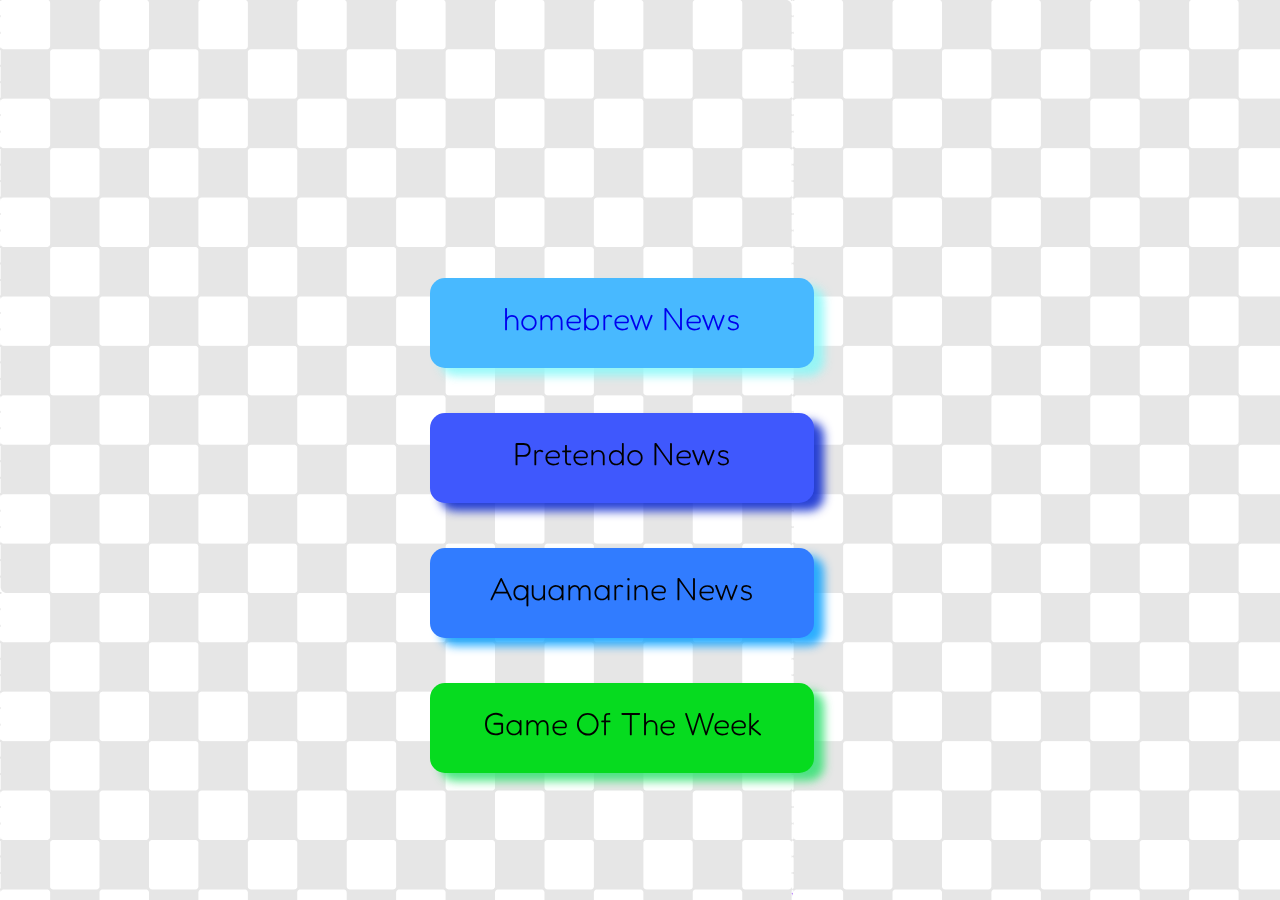
<file: index.html>
<!DOCTYPE html>
<html lang="en">
<head>
    <meta charset="UTF-8">
    <link rel="stylesheet" href="main.css">
    <meta name="viewport" content="width=device-width, initial-scale=1.0">
    <link rel="preconnect" href="https://fonts.googleapis.com">
    <link rel="preconnect" href="https://fonts.gstatic.com" crossorigin>
    <link href="https://fonts.googleapis.com/css2?family=Fredoka:wght@300..700&display=swap" rel="stylesheet">

</head>

<body style="background:url('./background.png')">

    <div class="checked-board">
        <!-- Content goes here -->
    </div>

<a href="homebrewnews.html">
<div class="menu">
    <h1 class="hy1">homebrew News</h1>  
</div>
</a>
<div class="menu1">
    <h1 class="hy1">Pretendo News</h1>
</div>
<div class="menu2">
    <h1 class="hy2">Aquamarine News</h1>
</div>
<div class="menu3">
    <h1 class="hy3">Game Of The Week</h1>
</div>

</body>
</html>
</file>
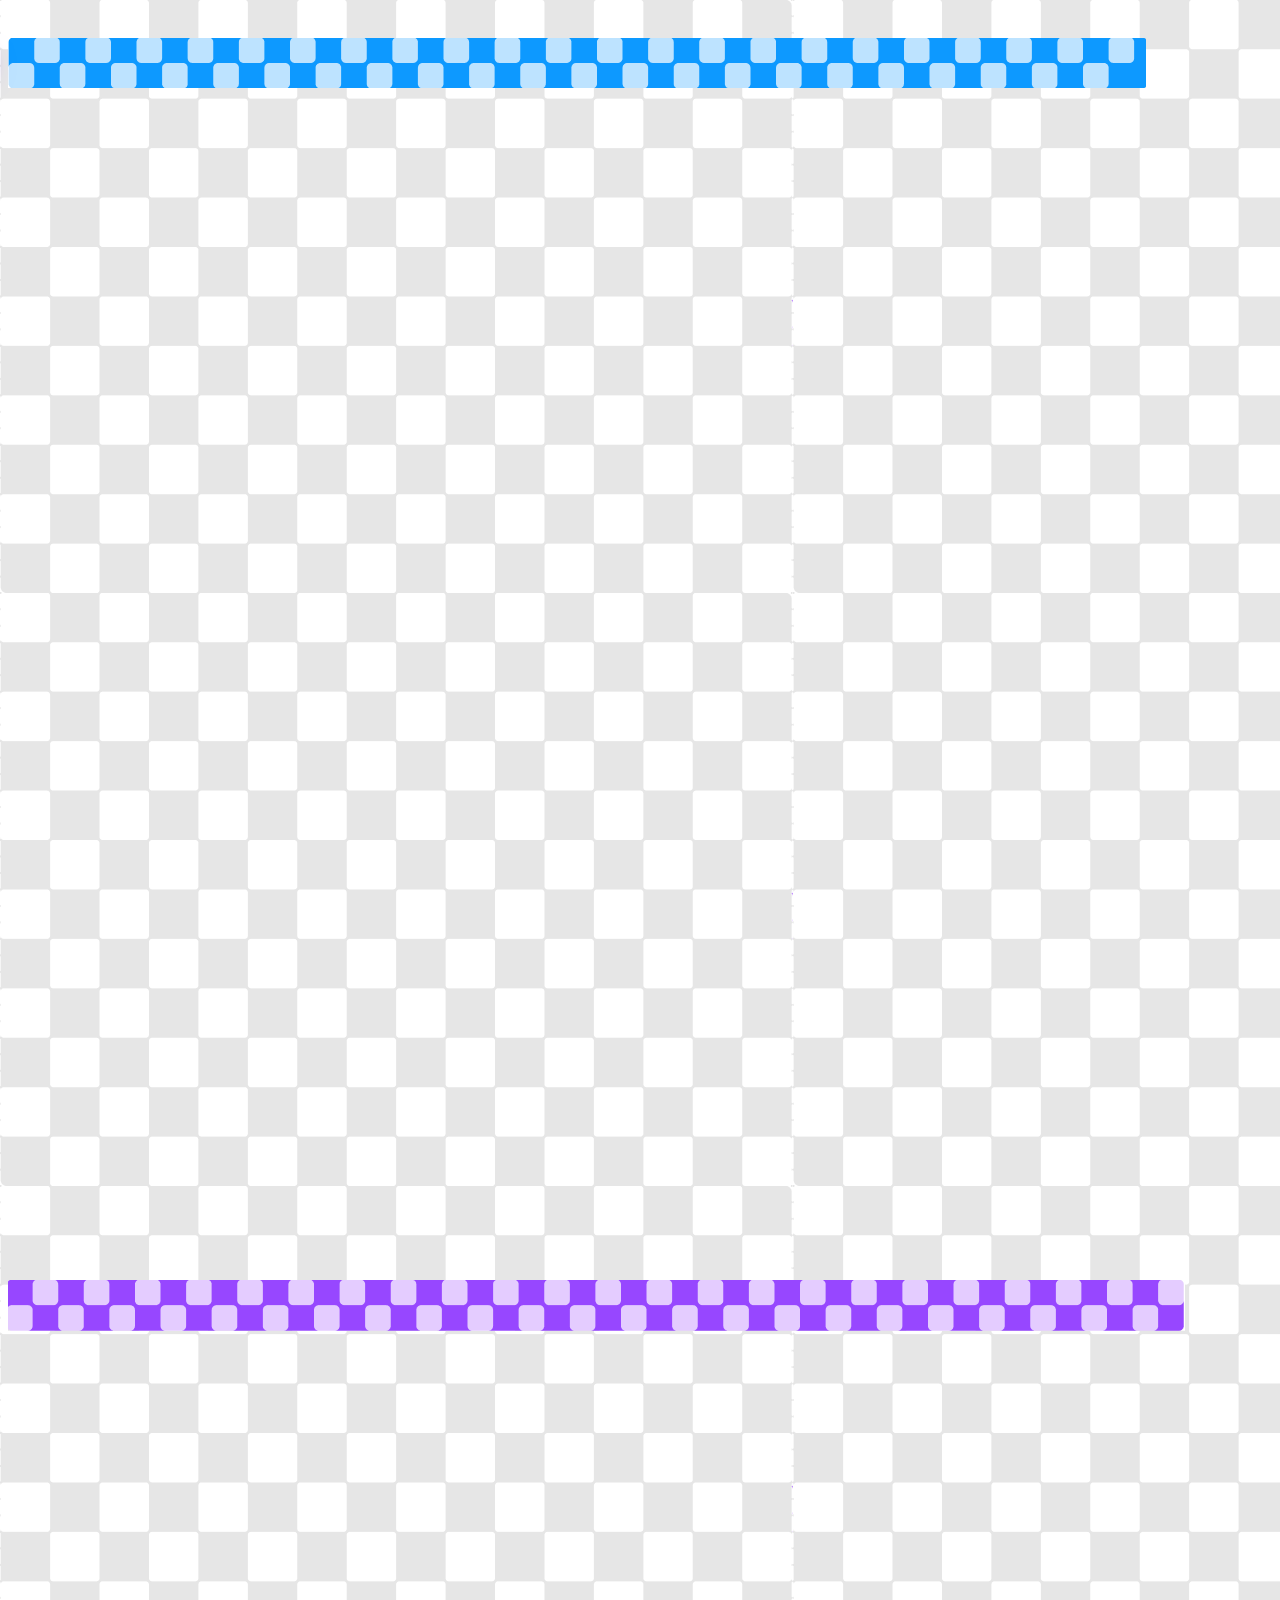
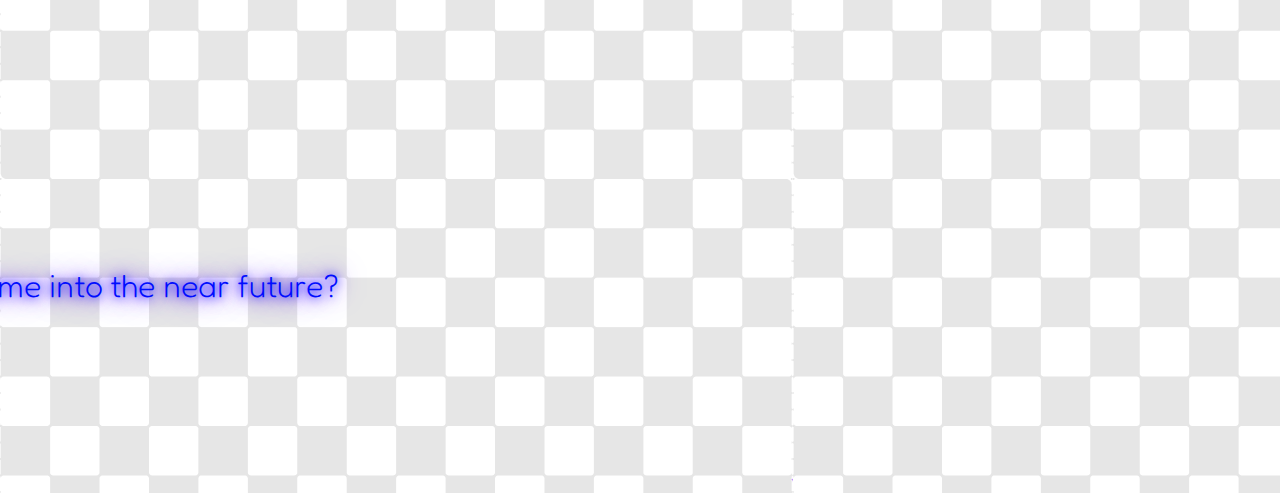
<file: homebrewnews.html>
<!DOCTYPE html>
<html lang="en">
<head>
    <meta charset="UTF-8">
    <link rel="stylesheet" href="">
    <meta name="viewport" content="width=device-width, initial-scale=1.0">
    <link rel="stylesheet" href="homebrewnews.css">
    <link rel="preconnect" href="https://fonts.googleapis.com">
<link rel="preconnect" href="https://fonts.gstatic.com" crossorigin>
<link href="https://fonts.googleapis.com/css2?family=Fredoka:wght@300..700&display=swap" rel="stylesheet">
</head>

<body background="background.png">

    <div class="titlebar">
        <img src="titlebar.png" alt="Example PNG Image">
        <h1 class="hy1">Newest Releases</h1>

    </div>

<h1>


</h1>

 <div class="titlebar2">
        <img src="purple.png" alt="Example PNG Image">
        <h1 class="hy2">what's prone to come into the near future?</h1>

    </div>




</body>
</file>
<file: main.css>
.body {
    background-size: 200vh; /* Adjusts the size of the background image */
    height: 100vh; /* 100% of the viewport height */
    margin: 0;
    overflow-y: auto; /* Enable vertical scrolling */
    display: flex;
    justify-content: center;
    align-items: center;
}


.menu{
    display: center;
    justify-content: center;
    align-items: center;
    height: 10vh;
    width: 30%;
    background-color: #48b9ff;
    position: fixed;
    z-index: 1000;
    margin-top: 30vh;
    margin-bottom: 50vh;
    margin-right: 50%;
    margin-left: 33%;
    border-radius: 15px ;
    box-shadow: 10px 8px 10px #85f8f8d6 ;

}
.menu :hover {
    transform: scale(1.1); /* Scale up the box by 10% when hovered */
}
.menu1{
    display: center;
    justify-content: center;
    align-items: center;
    height: 10vh;
    width: 30%;
    background-color: #3f58fd;
    position: fixed;
    z-index: 1000;
    margin-top: 45vh;
    margin-bottom: 50vh;
    margin-right: 50%;
    margin-left: 33%;
    border-radius: 15px ;
    box-shadow: 10px 8px 10px #011fcdd6 ;

}
.menu2{
    display: center;
    justify-content: center;
    align-items: center;
    height: 10vh;
    width: 30%;
    background-color: #317cff;
    position: fixed;
    z-index: 1000;
    margin-top: 60vh;
    margin-bottom: 50vh;
    margin-right: 50%;
    margin-left: 33%;
    border-radius: 15px ;
    box-shadow: 10px 8px 10px #049fffd6 ;

}
.menu3{
    display: center;
    justify-content: center;
    align-items: center;
    height: 10vh;
    width: 30%;
    background-color: #06db1f;
    position: fixed;
    z-index: 1000;
    margin-top: 75vh;
    margin-bottom: 50vh;
    margin-right: 50%;
    margin-left: 33%;
    border-radius: 15px ;
    box-shadow: 10px 8px 10px #2ce16ed6 ;

}

.hy{
text-align: center;
font-family: "Fredoka", sans-serif;
font-weight: 300;

}


.hy1{
    text-align: center;
    font-family: "Fredoka", sans-serif;
    font-weight: 300;
    
    }

.hy2{
   text-align: center;
  font-family: "Fredoka", sans-serif;
  font-weight: 300;  
        }

.hy3{
     text-align: center;
     font-family: "Fredoka", sans-serif;
    font-weight: 300;  
     }
</file>
<file: homebrewnews.css>
.body {
    background-size: 200vh; /* Adjusts the size of the background image */
    height: 100vh; /* 100% of the viewport height */
    margin: 0;
    overflow-y: auto; /* Enable vertical scrolling */
    display: flex;
    justify-content: center;
    align-items: center;
}



.titlebar{
 display: center;
 margin-top: 3%;
 margin-bottom: 94%;
border-radius: 10%;
}
.titlebar2{
    display: center;
    margin-top: 40%;
    margin-bottom: 60%;
   border-radius: 10%;
   }
.hy1{
    position: absolute; /* Position text relative to its container */
    top: 50%; /* Place text vertically centered */
    left: 50%; /* Place text horizontally centered */
    transform: translate(-370%, -1050%); /* Adjust to center properly */
    font-family: "Fredoka", sans-serif;
    font-weight: 300;
    font-optical-sizing: auto;
    margin: 0; /* Remove margin */
    color: #000dff; /* Green text color */
    text-shadow: 0 0 10px #0004ff, 0 0 20px #6600ff, 0 0 30px #744aff; /* Green glowing effect */
}

.hy2{
    position: absolute; /* Position text relative to its container */
    top: 50%; /* Place text vertically centered */
    left: 50%; /* Place text horizontally centered */
    transform: translate(-150%, 3630%); /* Adjust to center properly */
    font-family: "Fredoka", sans-serif;
    font-weight: 300;
    font-optical-sizing: auto;
    margin: 0; /* Remove margin */
    color: #000dff; /* Green text color */
    text-shadow: 0 0 10px #0004ff, 0 0 20px #6600ff, 0 0 30px #744aff; /* Green glowing effect */
}
</file>
